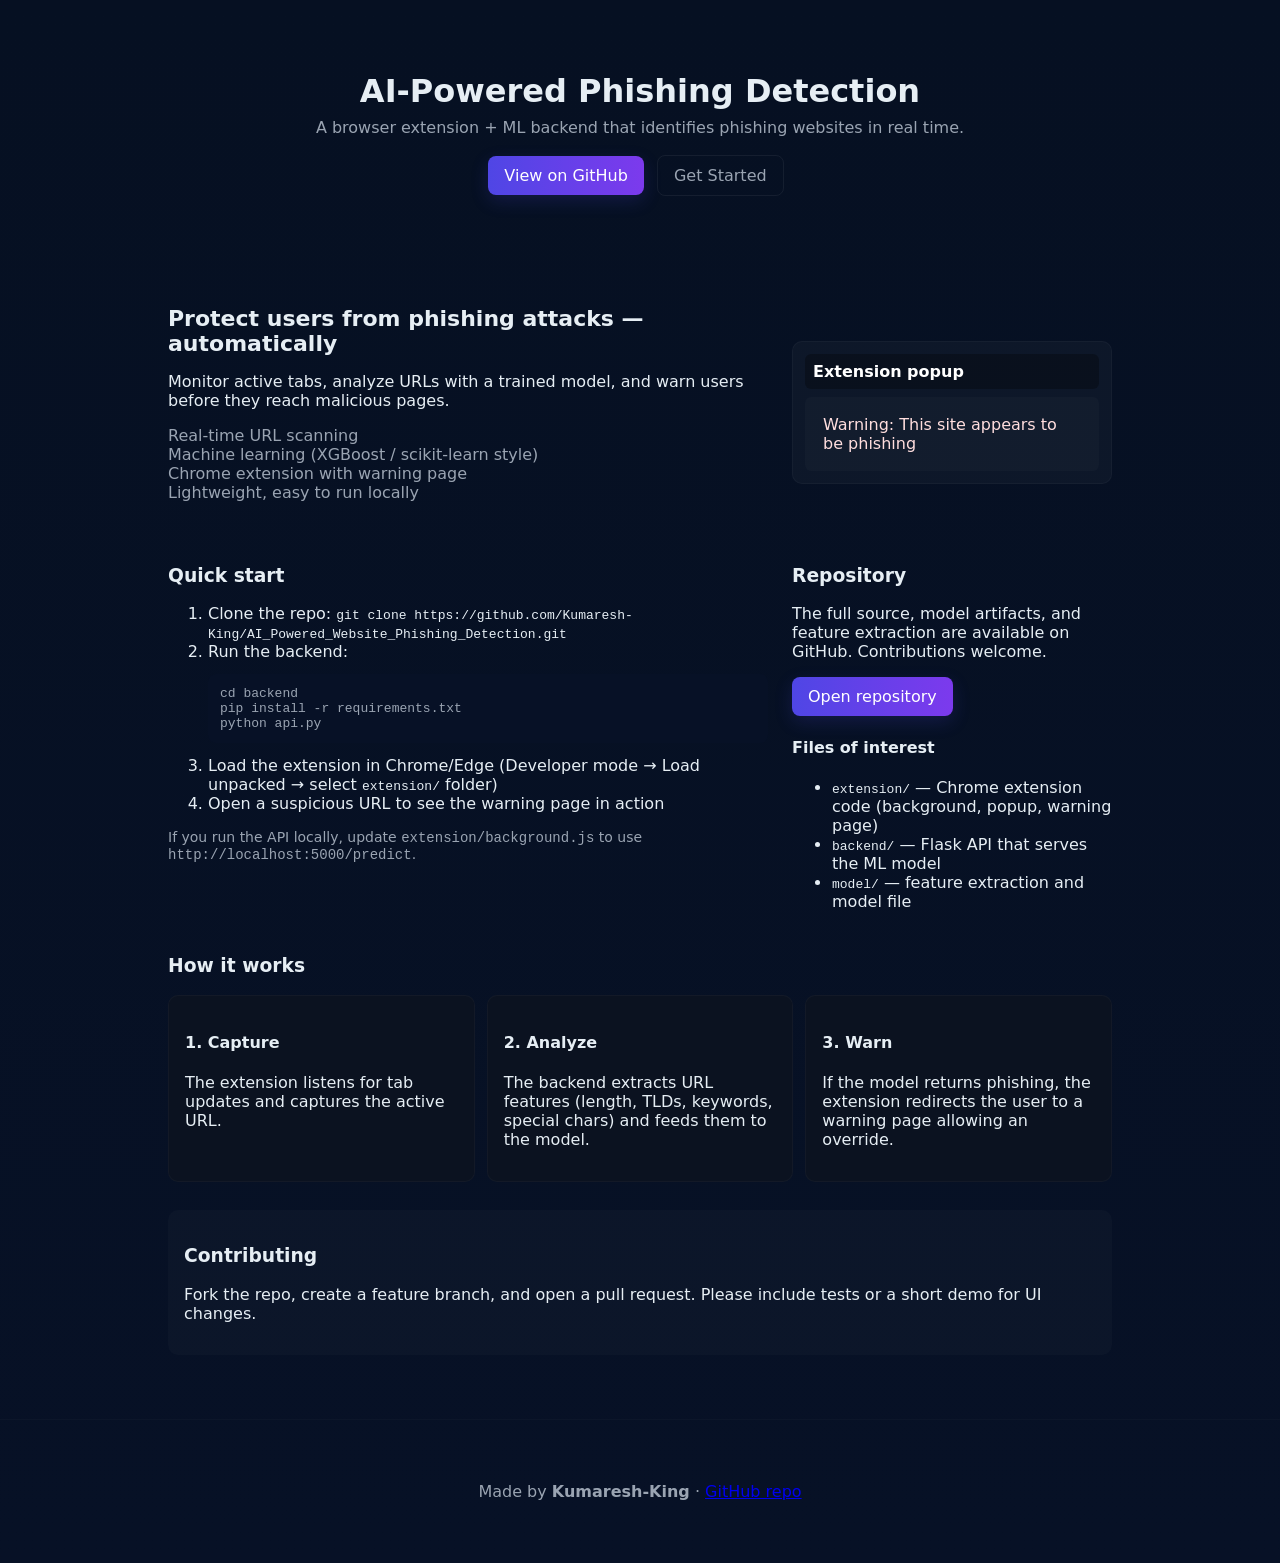
<file: docs/index.html>
<!doctype html>
<html lang="en">
<head>
  <meta charset="utf-8" />
  <meta name="viewport" content="width=device-width,initial-scale=1" />
  <title>AI-Powered Phishing Detection</title>
  <link rel="stylesheet" href="/docs/styles.css">
  <meta name="description" content="AI-powered browser extension that detects phishing websites in real time using a machine learning model.">
</head>
<body>
  <header class="site-header">
    <div class="container">
      <h1>AI-Powered Phishing Detection</h1>
      <p class="tagline">A browser extension + ML backend that identifies phishing websites in real time.</p>
      <div class="buttons">
        <a class="btn primary" href="https://github.com/Kumaresh-King/AI_Powered_Website_Phishing_Detection" target="_blank">View on GitHub</a>
        <a class="btn" href="#get-started">Get Started</a>
      </div>
    </div>
  </header>

  <main class="container">
    <section class="hero">
      <div class="hero-content">
        <h2>Protect users from phishing attacks — automatically</h2>
        <p>Monitor active tabs, analyze URLs with a trained model, and warn users before they reach malicious pages.</p>
        <ul class="feature-list">
          <li>Real-time URL scanning</li>
          <li>Machine learning (XGBoost / scikit-learn style)</li>
          <li>Chrome extension with warning page</li>
          <li>Lightweight, easy to run locally</li>
        </ul>
      </div>
      <div class="hero-preview">
        <div class="mockup">
          <div class="mockup-header">Extension popup</div>
          <div class="mockup-body">Warning: This site appears to be phishing</div>
        </div>
      </div>
    </section>

    <section id="get-started" class="split">
      <div>
        <h3>Quick start</h3>
        <ol>
          <li>Clone the repo: <code>git clone https://github.com/Kumaresh-King/AI_Powered_Website_Phishing_Detection.git</code></li>
          <li>Run the backend:
            <pre>cd backend
pip install -r requirements.txt
python api.py</pre>
          </li>
          <li>Load the extension in Chrome/Edge (Developer mode → Load unpacked → select <code>extension/</code> folder)</li>
          <li>Open a suspicious URL to see the warning page in action</li>
        </ol>
        <p class="note">If you run the API locally, update <code>extension/background.js</code> to use <code>http://localhost:5000/predict</code>.</p>
      </div>
      <div>
        <h3>Repository</h3>
        <p>The full source, model artifacts, and feature extraction are available on GitHub. Contributions welcome.</p>
        <a class="btn primary" href="https://github.com/Kumaresh-King/AI_Powered_Website_Phishing_Detection" target="_blank">Open repository</a>

        <h4>Files of interest</h4>
        <ul>
          <li><code>extension/</code> — Chrome extension code (background, popup, warning page)</li>
          <li><code>backend/</code> — Flask API that serves the ML model</li>
          <li><code>model/</code> — feature extraction and model file</li>
        </ul>
      </div>
    </section>

    <section class="features">
      <h3>How it works</h3>
      <div class="cards">
        <div class="card">
          <h4>1. Capture</h4>
          <p>The extension listens for tab updates and captures the active URL.</p>
        </div>
        <div class="card">
          <h4>2. Analyze</h4>
          <p>The backend extracts URL features (length, TLDs, keywords, special chars) and feeds them to the model.</p>
        </div>
        <div class="card">
          <h4>3. Warn</h4>
          <p>If the model returns phishing, the extension redirects the user to a warning page allowing an override.</p>
        </div>
      </div>
    </section>

    <section class="contribute">
      <h3>Contributing</h3>
      <p>Fork the repo, create a feature branch, and open a pull request. Please include tests or a short demo for UI changes.</p>
    </section>

  </main>

  <footer class="site-footer">
    <div class="container">
      <p>Made by <strong>Kumaresh-King</strong> · <a href="https://github.com/Kumaresh-King/AI_Powered_Website_Phishing_Detection">GitHub repo</a></p>
    </div>
  </footer>

  <script src="/docs/script.js"></script>
</body>
</html>
</file>
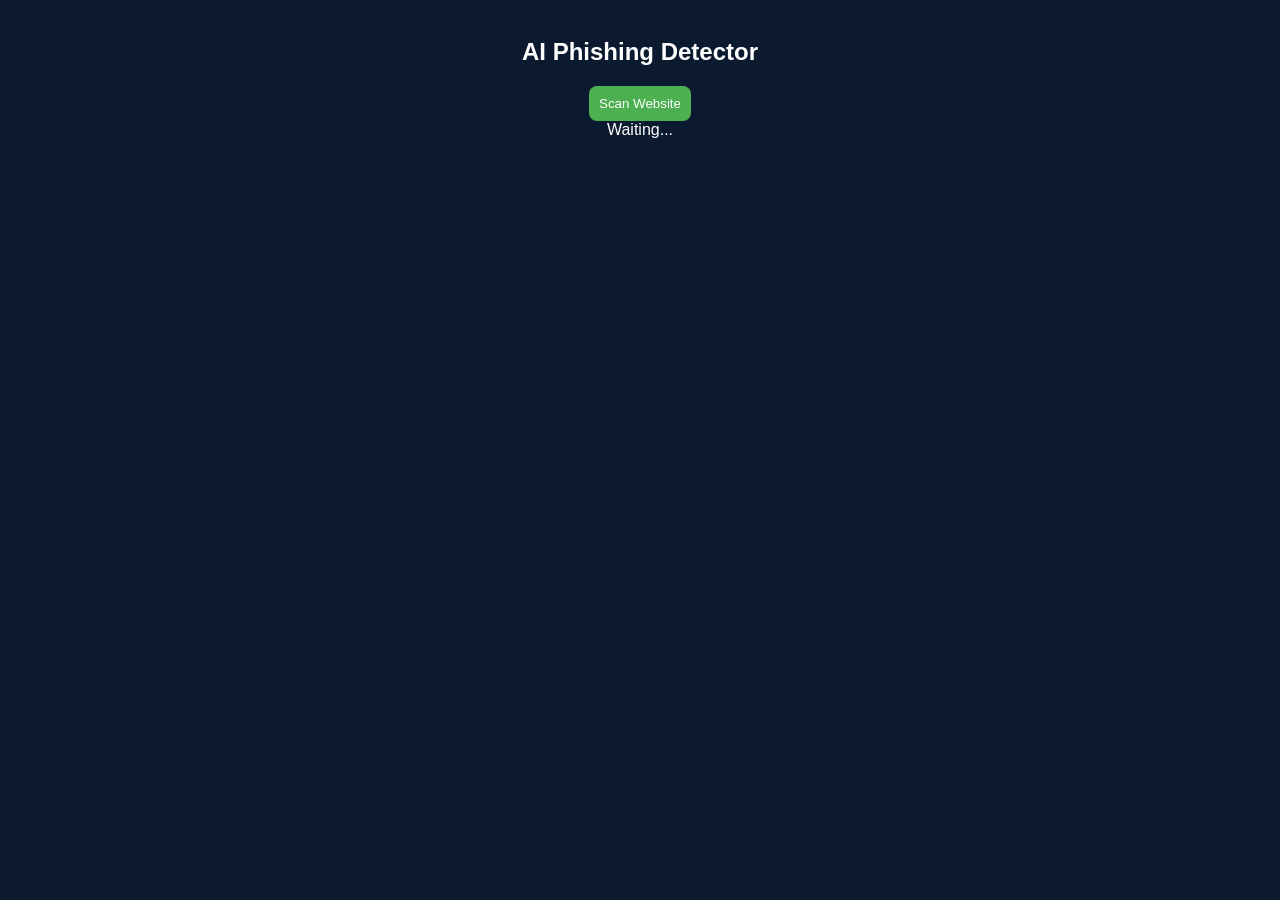
<file: extension/popup.html>
<!DOCTYPE html>
<html>
<head>
<link rel="stylesheet" href="style.css">
</head>

<body>

<div class="container">

<h2>AI Phishing Detector</h2>

<button id="scanBtn">Scan Website</button>

<div id="result">Waiting...</div>
<div id="confidence"></div>

</div>

<script src="popup.js"></script>

</body>
</html>
</file>
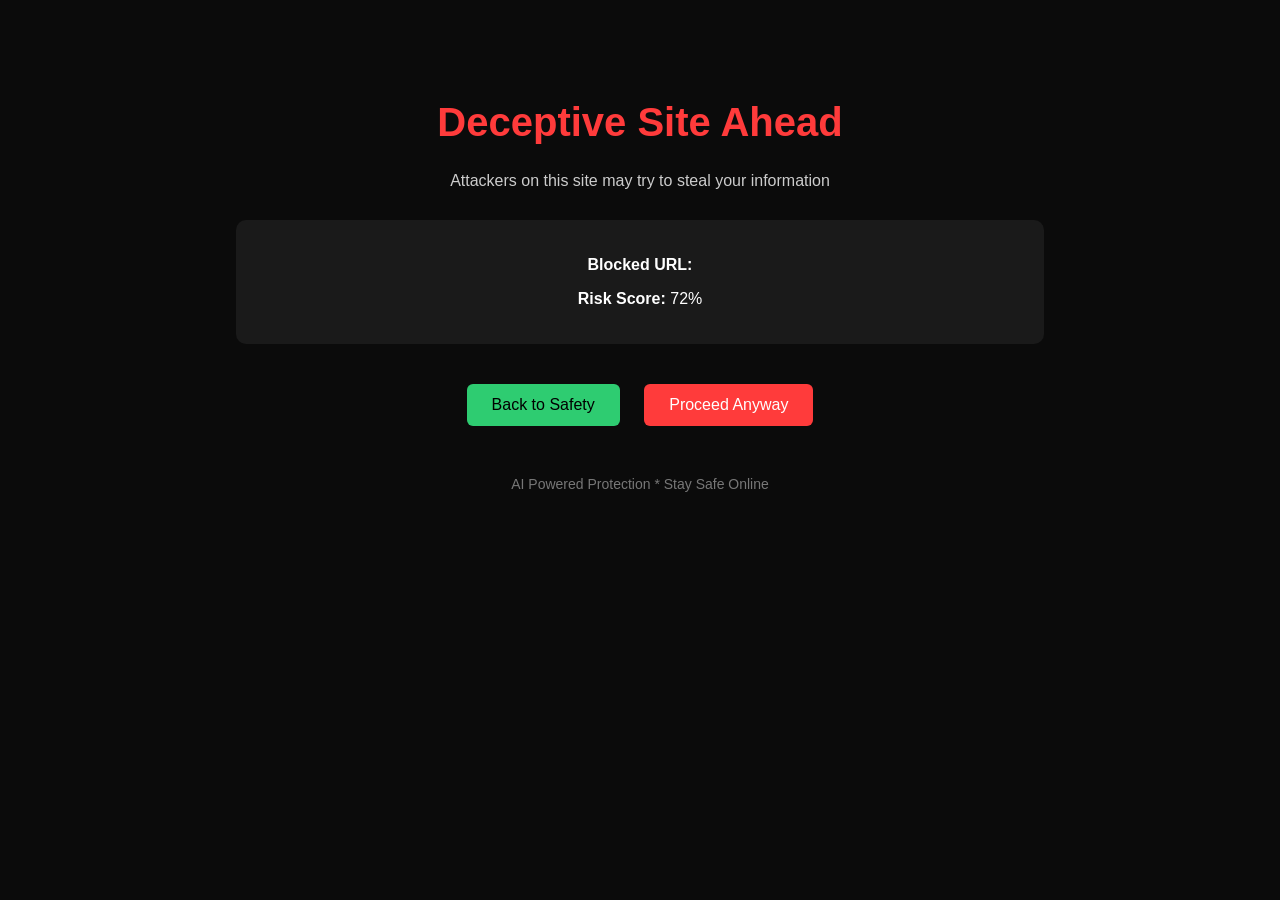
<file: extension/warning.html>
<!DOCTYPE html>
<html>
<head>
    <title>Security Warning</title>
    <link rel="stylesheet" href="wstyle.css">
</head>

<body>

<div class="container">

    <h1> Deceptive Site Ahead</h1>

    <p class="subtitle">
        Attackers on this site may try to steal your information
    </p>

    <div class="info-box">
        <p><strong>Blocked URL:</strong></p>
        <p id="urlText"></p>

        <p><strong>Risk Score:</strong> <span id="riskScore"></span></p>
    </div>

    <div class="buttons">
        <button id="safeBtn" class="safe">Back to Safety</button>
        <button id="unsafeBtn" class="unsafe">Proceed Anyway</button>
    </div>

    <p class="footer">
        AI Powered Protection * Stay Safe Online
    </p>

</div>

<script src="warning.js"></script>

</body>
</html>
</file>
<file: docs/styles.css>
/* Styles for AI-Powered Phishing Detection landing page */
:root{
  --bg:#0f1724; --card:#0b1220; --accent:#4f46e5; --muted:#9aa4b2; --glass:rgba(255,255,255,0.03);
  --max:1000px;
}
*{box-sizing:border-box}
body{font-family:Inter,system-ui,Segoe UI,Roboto,'Helvetica Neue',Arial; margin:0; color:#e6eef4; background: linear-gradient(180deg,#061022 0%, #071126 100%);}
.container{max-width:var(--max);margin:0 auto;padding:28px}
.site-header{padding:44px 0;text-align:center}
.site-header h1{margin:0;font-size:32px}
.tagline{color:var(--muted);margin-top:8px}
.buttons{margin-top:18px}
.btn{display:inline-block;padding:10px 16px;border-radius:8px;background:transparent;color:var(--muted);border:1px solid rgba(255,255,255,0.06);text-decoration:none;margin-right:8px}
.btn.primary{background:linear-gradient(90deg,var(--accent),#7c3aed);box-shadow:0 6px 18px rgba(79,70,229,0.18);color:white;border:0}
.hero{display:flex;gap:24px;align-items:center;flex-wrap:wrap;margin-top:10px}
.hero-content{flex:1}
.hero-content h2{font-size:22px;margin:0 0 8px}
.feature-list{list-style:none;padding:0;color:var(--muted)}
.hero-preview{width:320px}
.mockup{background:var(--glass);border-radius:10px;padding:12px;border:1px solid rgba(255,255,255,0.03)}
.mockup-header{background:rgba(0,0,0,0.3);padding:8px;border-radius:6px;color:#fff;font-weight:600}
.mockup-body{padding:18px;margin-top:8px;background:rgba(255,255,255,0.02);border-radius:6px;color:#ffdede}
.split{display:grid;grid-template-columns:1fr 320px;gap:24px;margin-top:28px}
pre{background:#071126;padding:12px;border-radius:8px;color:var(--muted);overflow:auto}
.note{color:var(--muted);font-size:14px}
.features{margin-top:28px}
.cards{display:flex;gap:12px;flex-wrap:wrap}
.card{flex:1;background:var(--card);padding:16px;border-radius:10px;border:1px solid rgba(255,255,255,0.03)}
.contribute{margin-top:28px;padding:16px;background:rgba(255,255,255,0.02);border-radius:10px}
.site-footer{padding:18px 0;text-align:center;color:var(--muted);border-top:1px solid rgba(255,255,255,0.02);margin-top:36px}
@media(max-width:840px){.split{grid-template-columns:1fr}.hero-preview{width:100%}}
</file>
<file: extension/style.css>
body {
    font-family: Arial;
    background: #0b1a2f;
    color: white;
    text-align: center;
    padding: 10px;
}

button {
    padding: 10px;
    background: #4CAF50;
    border: none;
    border-radius: 8px;
    color: white;
    cursor: pointer;
}

button:hover {
    background: #45a049;
}
</file>
<file: extension/wstyle.css>
body {
    margin: 0;
    background: #0b0b0b;
    color: white;
    font-family: Arial, sans-serif;
}

.container {
    text-align: center;
    margin-top: 100px;
}

h1 {
    color: #ff3b3b;
    font-size: 40px;
}

.subtitle {
    color: #ccc;
    margin-bottom: 30px;
}

.info-box {
    background: #1a1a1a;
    padding: 20px;
    margin: auto;
    width: 60%;
    border-radius: 10px;
    margin-bottom: 30px;
}

#urlText {
    color: #ffcc00;
    word-break: break-all;
}

.buttons button {
    padding: 12px 25px;
    margin: 10px;
    font-size: 16px;
    border: none;
    border-radius: 6px;
    cursor: pointer;
    transition: 0.3s;
}

.safe {
    background: #2ecc71;
    color: black;
}

.safe:hover {
    background: #27ae60;
}

.unsafe {
    background: #ff3b3b;
    color: white;
}

.unsafe:hover {
    background: #cc2f2f;
}

.footer {
    margin-top: 40px;
    color: #777;
    font-size: 14px;
}
</file>
